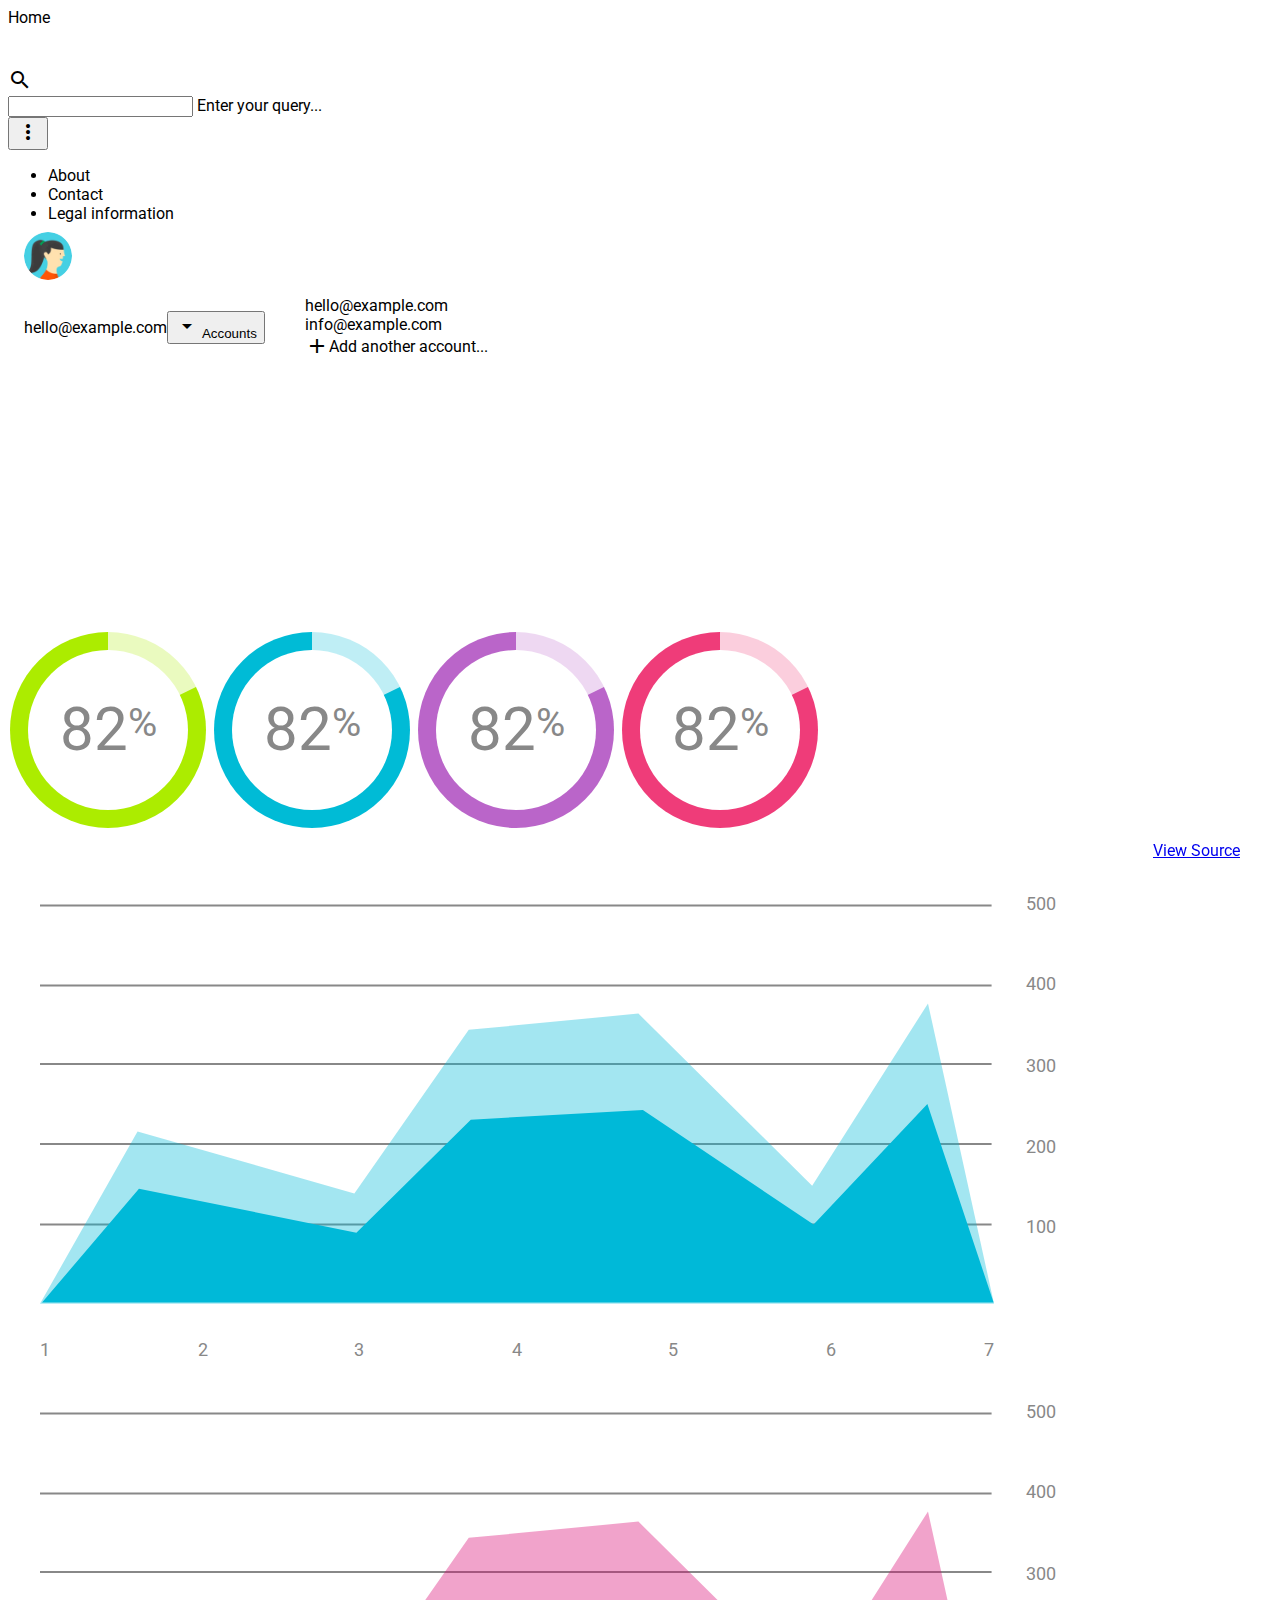
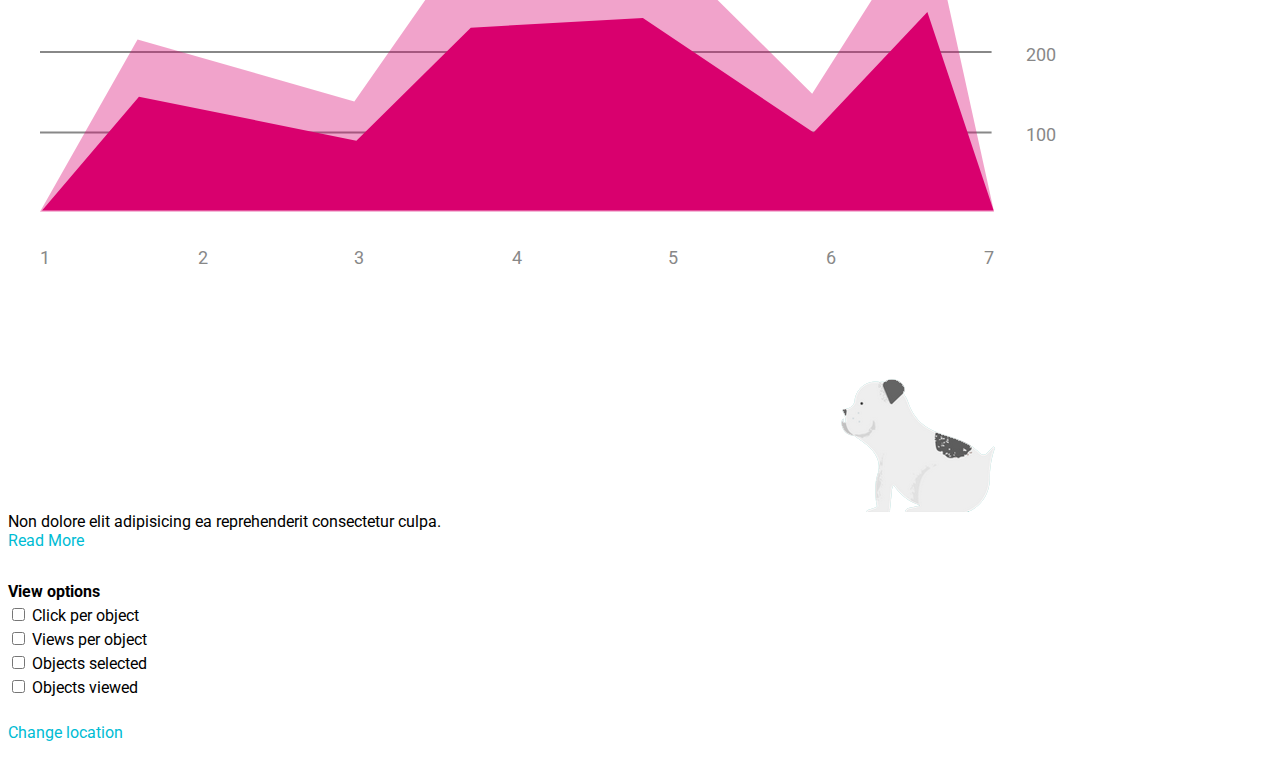
<file: mdl-template-dashboard_orig/index.html>
<!doctype html>
<!--
  Material Design Lite
  Copyright 2015 Google Inc. All rights reserved.

  Licensed under the Apache License, Version 2.0 (the "License");
  you may not use this file except in compliance with the License.
  You may obtain a copy of the License at

      https://www.apache.org/licenses/LICENSE-2.0

  Unless required by applicable law or agreed to in writing, software
  distributed under the License is distributed on an "AS IS" BASIS,
  WITHOUT WARRANTIES OR CONDITIONS OF ANY KIND, either express or implied.
  See the License for the specific language governing permissions and
  limitations under the License
-->
<html lang="en">
  <head>
    <meta charset="utf-8">
    <meta http-equiv="X-UA-Compatible" content="IE=edge">
    <meta name="description" content="A front-end template that helps you build fast, modern mobile web apps.">
    <meta name="viewport" content="width=device-width, initial-scale=1.0, minimum-scale=1.0">
    <title>Material Design Lite</title>

    <!-- Add to homescreen for Chrome on Android -->
    <meta name="mobile-web-app-capable" content="yes">
    <link rel="icon" sizes="192x192" href="images/android-desktop.png">

    <!-- Add to homescreen for Safari on iOS -->
    <meta name="apple-mobile-web-app-capable" content="yes">
    <meta name="apple-mobile-web-app-status-bar-style" content="black">
    <meta name="apple-mobile-web-app-title" content="Material Design Lite">
    <link rel="apple-touch-icon-precomposed" href="images/ios-desktop.png">

    <!-- Tile icon for Win8 (144x144 + tile color) -->
    <meta name="msapplication-TileImage" content="images/touch/ms-touch-icon-144x144-precomposed.png">
    <meta name="msapplication-TileColor" content="#3372DF">

    <link rel="shortcut icon" href="images/favicon.png">

    <!-- SEO: If your mobile URL is different from the desktop URL, add a canonical link to the desktop page https://developers.google.com/webmasters/smartphone-sites/feature-phones -->
    <!--
    <link rel="canonical" href="http://www.example.com/">
    -->

    <link rel="stylesheet" href="https://fonts.googleapis.com/css?family=Roboto:regular,bold,italic,thin,light,bolditalic,black,medium&amp;lang=en">
    <link rel="stylesheet" href="https://fonts.googleapis.com/icon?family=Material+Icons">
    <link rel="stylesheet" href="https://code.getmdl.io/1.1.3/material.cyan-light_blue.min.css">
    <link rel="stylesheet" href="styles.css">
    <style>
    #view-source {
      position: fixed;
      display: block;
      right: 0;
      bottom: 0;
      margin-right: 40px;
      margin-bottom: 40px;
      z-index: 900;
    }
    </style>
  </head>
  <body>
    <div class="demo-layout mdl-layout mdl-js-layout mdl-layout--fixed-drawer mdl-layout--fixed-header">
      <header class="demo-header mdl-layout__header mdl-color--grey-100 mdl-color-text--grey-600">
        <div class="mdl-layout__header-row">
          <span class="mdl-layout-title">Home</span>
          <div class="mdl-layout-spacer"></div>
          <div class="mdl-textfield mdl-js-textfield mdl-textfield--expandable">
            <label class="mdl-button mdl-js-button mdl-button--icon" for="search">
              <i class="material-icons">search</i>
            </label>
            <div class="mdl-textfield__expandable-holder">
              <input class="mdl-textfield__input" type="text" id="search">
              <label class="mdl-textfield__label" for="search">Enter your query...</label>
            </div>
          </div>
          <button class="mdl-button mdl-js-button mdl-js-ripple-effect mdl-button--icon" id="hdrbtn">
            <i class="material-icons">more_vert</i>
          </button>
          <ul class="mdl-menu mdl-js-menu mdl-js-ripple-effect mdl-menu--bottom-right" for="hdrbtn">
            <li class="mdl-menu__item">About</li>
            <li class="mdl-menu__item">Contact</li>
            <li class="mdl-menu__item">Legal information</li>
          </ul>
        </div>
      </header>
      <div class="demo-drawer mdl-layout__drawer mdl-color--blue-grey-900 mdl-color-text--blue-grey-50">
        <header class="demo-drawer-header">
          <img src="images/user.jpg" class="demo-avatar">
          <div class="demo-avatar-dropdown">
            <span>hello@example.com</span>
            <div class="mdl-layout-spacer"></div>
            <button id="accbtn" class="mdl-button mdl-js-button mdl-js-ripple-effect mdl-button--icon">
              <i class="material-icons" role="presentation">arrow_drop_down</i>
              <span class="visuallyhidden">Accounts</span>
            </button>
            <ul class="mdl-menu mdl-menu--bottom-right mdl-js-menu mdl-js-ripple-effect" for="accbtn">
              <li class="mdl-menu__item">hello@example.com</li>
              <li class="mdl-menu__item">info@example.com</li>
              <li class="mdl-menu__item"><i class="material-icons">add</i>Add another account...</li>
            </ul>
          </div>
        </header>
        <nav class="demo-navigation mdl-navigation mdl-color--blue-grey-800">
          <a class="mdl-navigation__link" href=""><i class="mdl-color-text--blue-grey-400 material-icons" role="presentation">home</i>Home</a>
          <a class="mdl-navigation__link" href=""><i class="mdl-color-text--blue-grey-400 material-icons" role="presentation">inbox</i>Inbox</a>
          <a class="mdl-navigation__link" href=""><i class="mdl-color-text--blue-grey-400 material-icons" role="presentation">delete</i>Trash</a>
          <a class="mdl-navigation__link" href=""><i class="mdl-color-text--blue-grey-400 material-icons" role="presentation">report</i>Spam</a>
          <a class="mdl-navigation__link" href=""><i class="mdl-color-text--blue-grey-400 material-icons" role="presentation">forum</i>Forums</a>
          <a class="mdl-navigation__link" href=""><i class="mdl-color-text--blue-grey-400 material-icons" role="presentation">flag</i>Updates</a>
          <a class="mdl-navigation__link" href=""><i class="mdl-color-text--blue-grey-400 material-icons" role="presentation">local_offer</i>Promos</a>
          <a class="mdl-navigation__link" href=""><i class="mdl-color-text--blue-grey-400 material-icons" role="presentation">shopping_cart</i>Purchases</a>
          <a class="mdl-navigation__link" href=""><i class="mdl-color-text--blue-grey-400 material-icons" role="presentation">people</i>Social</a>
          <div class="mdl-layout-spacer"></div>
          <a class="mdl-navigation__link" href=""><i class="mdl-color-text--blue-grey-400 material-icons" role="presentation">help_outline</i><span class="visuallyhidden">Help</span></a>
        </nav>
      </div>
      <main class="mdl-layout__content mdl-color--grey-100">
        <div class="mdl-grid demo-content">
          <div class="demo-charts mdl-color--white mdl-shadow--2dp mdl-cell mdl-cell--12-col mdl-grid">
            <svg fill="currentColor" width="200px" height="200px" viewBox="0 0 1 1" class="demo-chart mdl-cell mdl-cell--4-col mdl-cell--3-col-desktop">
              <use xlink:href="#piechart" mask="url(#piemask)" />
              <text x="0.5" y="0.5" font-family="Roboto" font-size="0.3" fill="#888" text-anchor="middle" dy="0.1">82<tspan font-size="0.2" dy="-0.07">%</tspan></text>
            </svg>
            <svg fill="currentColor" width="200px" height="200px" viewBox="0 0 1 1" class="demo-chart mdl-cell mdl-cell--4-col mdl-cell--3-col-desktop">
              <use xlink:href="#piechart" mask="url(#piemask)" />
              <text x="0.5" y="0.5" font-family="Roboto" font-size="0.3" fill="#888" text-anchor="middle" dy="0.1">82<tspan dy="-0.07" font-size="0.2">%</tspan></text>
            </svg>
            <svg fill="currentColor" width="200px" height="200px" viewBox="0 0 1 1" class="demo-chart mdl-cell mdl-cell--4-col mdl-cell--3-col-desktop">
              <use xlink:href="#piechart" mask="url(#piemask)" />
              <text x="0.5" y="0.5" font-family="Roboto" font-size="0.3" fill="#888" text-anchor="middle" dy="0.1">82<tspan dy="-0.07" font-size="0.2">%</tspan></text>
            </svg>
            <svg fill="currentColor" width="200px" height="200px" viewBox="0 0 1 1" class="demo-chart mdl-cell mdl-cell--4-col mdl-cell--3-col-desktop">
              <use xlink:href="#piechart" mask="url(#piemask)" />
              <text x="0.5" y="0.5" font-family="Roboto" font-size="0.3" fill="#888" text-anchor="middle" dy="0.1">82<tspan dy="-0.07" font-size="0.2">%</tspan></text>
            </svg>
          </div>
          <div class="demo-graphs mdl-shadow--2dp mdl-color--white mdl-cell mdl-cell--8-col">
            <svg fill="currentColor" viewBox="0 0 500 250" class="demo-graph">
              <use xlink:href="#chart" />
            </svg>
            <svg fill="currentColor" viewBox="0 0 500 250" class="demo-graph">
              <use xlink:href="#chart" />
            </svg>
          </div>
          <div class="demo-cards mdl-cell mdl-cell--4-col mdl-cell--8-col-tablet mdl-grid mdl-grid--no-spacing">
            <div class="demo-updates mdl-card mdl-shadow--2dp mdl-cell mdl-cell--4-col mdl-cell--4-col-tablet mdl-cell--12-col-desktop">
              <div class="mdl-card__title mdl-card--expand mdl-color--teal-300">
                <h2 class="mdl-card__title-text">Updates</h2>
              </div>
              <div class="mdl-card__supporting-text mdl-color-text--grey-600">
                Non dolore elit adipisicing ea reprehenderit consectetur culpa.
              </div>
              <div class="mdl-card__actions mdl-card--border">
                <a href="#" class="mdl-button mdl-js-button mdl-js-ripple-effect">Read More</a>
              </div>
            </div>
            <div class="demo-separator mdl-cell--1-col"></div>
            <div class="demo-options mdl-card mdl-color--deep-purple-500 mdl-shadow--2dp mdl-cell mdl-cell--4-col mdl-cell--3-col-tablet mdl-cell--12-col-desktop">
              <div class="mdl-card__supporting-text mdl-color-text--blue-grey-50">
                <h3>View options</h3>
                <ul>
                  <li>
                    <label for="chkbox1" class="mdl-checkbox mdl-js-checkbox mdl-js-ripple-effect">
                      <input type="checkbox" id="chkbox1" class="mdl-checkbox__input">
                      <span class="mdl-checkbox__label">Click per object</span>
                    </label>
                  </li>
                  <li>
                    <label for="chkbox2" class="mdl-checkbox mdl-js-checkbox mdl-js-ripple-effect">
                      <input type="checkbox" id="chkbox2" class="mdl-checkbox__input">
                      <span class="mdl-checkbox__label">Views per object</span>
                    </label>
                  </li>
                  <li>
                    <label for="chkbox3" class="mdl-checkbox mdl-js-checkbox mdl-js-ripple-effect">
                      <input type="checkbox" id="chkbox3" class="mdl-checkbox__input">
                      <span class="mdl-checkbox__label">Objects selected</span>
                    </label>
                  </li>
                  <li>
                    <label for="chkbox4" class="mdl-checkbox mdl-js-checkbox mdl-js-ripple-effect">
                      <input type="checkbox" id="chkbox4" class="mdl-checkbox__input">
                      <span class="mdl-checkbox__label">Objects viewed</span>
                    </label>
                  </li>
                </ul>
              </div>
              <div class="mdl-card__actions mdl-card--border">
                <a href="#" class="mdl-button mdl-js-button mdl-js-ripple-effect mdl-color-text--blue-grey-50">Change location</a>
                <div class="mdl-layout-spacer"></div>
                <i class="material-icons">location_on</i>
              </div>
            </div>
          </div>
        </div>
      </main>
    </div>
      <svg xmlns="http://www.w3.org/2000/svg" xmlns:xlink="http://www.w3.org/1999/xlink" version="1.1" style="position: fixed; left: -1000px; height: -1000px;">
        <defs>
          <mask id="piemask" maskContentUnits="objectBoundingBox">
            <circle cx=0.5 cy=0.5 r=0.49 fill="white" />
            <circle cx=0.5 cy=0.5 r=0.40 fill="black" />
          </mask>
          <g id="piechart">
            <circle cx=0.5 cy=0.5 r=0.5 />
            <path d="M 0.5 0.5 0.5 0 A 0.5 0.5 0 0 1 0.95 0.28 z" stroke="none" fill="rgba(255, 255, 255, 0.75)" />
          </g>
        </defs>
      </svg>
      <svg version="1.1" xmlns="http://www.w3.org/2000/svg" xmlns:xlink="http://www.w3.org/1999/xlink" viewBox="0 0 500 250" style="position: fixed; left: -1000px; height: -1000px;">
        <defs>
          <g id="chart">
            <g id="Gridlines">
              <line fill="#888888" stroke="#888888" stroke-miterlimit="10" x1="0" y1="27.3" x2="468.3" y2="27.3" />
              <line fill="#888888" stroke="#888888" stroke-miterlimit="10" x1="0" y1="66.7" x2="468.3" y2="66.7" />
              <line fill="#888888" stroke="#888888" stroke-miterlimit="10" x1="0" y1="105.3" x2="468.3" y2="105.3" />
              <line fill="#888888" stroke="#888888" stroke-miterlimit="10" x1="0" y1="144.7" x2="468.3" y2="144.7" />
              <line fill="#888888" stroke="#888888" stroke-miterlimit="10" x1="0" y1="184.3" x2="468.3" y2="184.3" />
            </g>
            <g id="Numbers">
              <text transform="matrix(1 0 0 1 485 29.3333)" fill="#888888" font-family="'Roboto'" font-size="9">500</text>
              <text transform="matrix(1 0 0 1 485 69)" fill="#888888" font-family="'Roboto'" font-size="9">400</text>
              <text transform="matrix(1 0 0 1 485 109.3333)" fill="#888888" font-family="'Roboto'" font-size="9">300</text>
              <text transform="matrix(1 0 0 1 485 149)" fill="#888888" font-family="'Roboto'" font-size="9">200</text>
              <text transform="matrix(1 0 0 1 485 188.3333)" fill="#888888" font-family="'Roboto'" font-size="9">100</text>
              <text transform="matrix(1 0 0 1 0 249.0003)" fill="#888888" font-family="'Roboto'" font-size="9">1</text>
              <text transform="matrix(1 0 0 1 78 249.0003)" fill="#888888" font-family="'Roboto'" font-size="9">2</text>
              <text transform="matrix(1 0 0 1 154.6667 249.0003)" fill="#888888" font-family="'Roboto'" font-size="9">3</text>
              <text transform="matrix(1 0 0 1 232.1667 249.0003)" fill="#888888" font-family="'Roboto'" font-size="9">4</text>
              <text transform="matrix(1 0 0 1 309 249.0003)" fill="#888888" font-family="'Roboto'" font-size="9">5</text>
              <text transform="matrix(1 0 0 1 386.6667 249.0003)" fill="#888888" font-family="'Roboto'" font-size="9">6</text>
              <text transform="matrix(1 0 0 1 464.3333 249.0003)" fill="#888888" font-family="'Roboto'" font-size="9">7</text>
            </g>
            <g id="Layer_5">
              <polygon opacity="0.36" stroke-miterlimit="10" points="0,223.3 48,138.5 154.7,169 211,88.5
              294.5,80.5 380,165.2 437,75.5 469.5,223.3 	"/>
            </g>
            <g id="Layer_4">
              <polygon stroke-miterlimit="10" points="469.3,222.7 1,222.7 48.7,166.7 155.7,188.3 212,132.7
              296.7,128 380.7,184.3 436.7,125 	"/>
            </g>
          </g>
        </defs>
      </svg>
      <a href="https://github.com/google/material-design-lite/blob/master/templates/dashboard/" target="_blank" id="view-source" class="mdl-button mdl-js-button mdl-button--raised mdl-js-ripple-effect mdl-button--colored mdl-color-text--white">View Source</a>
    <script src="https://code.getmdl.io/1.1.3/material.min.js"></script>
  </body>
</html>
</file>
<file: mdl-template-dashboard_orig/styles.css>
/**
 * Copyright 2015 Google Inc. All Rights Reserved.
 *
 * Licensed under the Apache License, Version 2.0 (the "License");
 * you may not use this file except in compliance with the License.
 * You may obtain a copy of the License at
 *
 *      http://www.apache.org/licenses/LICENSE-2.0
 *
 * Unless required by applicable law or agreed to in writing, software
 * distributed under the License is distributed on an "AS IS" BASIS,
 * WITHOUT WARRANTIES OR CONDITIONS OF ANY KIND, either express or implied.
 * See the License for the specific language governing permissions and
 * limitations under the License.
 */

html, body {
  font-family: 'Roboto', 'Helvetica', sans-serif;
}
.demo-avatar {
  width: 48px;
  height: 48px;
  border-radius: 24px;
}
.demo-layout .demo-header .mdl-textfield {
  padding: 0px;
  margin-top: 41px;
}
.demo-layout .demo-header .mdl-textfield .mdl-textfield__expandable-holder {
  bottom: 19px;
}
.demo-layout .mdl-layout__header .mdl-layout__drawer-button {
  color: rgba(0, 0, 0, 0.54);
}
.mdl-layout__drawer .avatar {
  margin-bottom: 16px;
}
.demo-drawer {
  border: none;
}
/* iOS Safari specific workaround */
.demo-drawer .mdl-menu__container {
  z-index: -1;
}
.demo-drawer .demo-navigation {
  z-index: -2;
}
/* END iOS Safari specific workaround */
.demo-drawer .mdl-menu .mdl-menu__item {
  display: -webkit-flex;
  display: -ms-flexbox;
  display: flex;
  -webkit-align-items: center;
      -ms-flex-align: center;
          align-items: center;
}
.demo-drawer-header {
  box-sizing: border-box;
  display: -webkit-flex;
  display: -ms-flexbox;
  display: flex;
  -webkit-flex-direction: column;
      -ms-flex-direction: column;
          flex-direction: column;
  -webkit-justify-content: flex-end;
      -ms-flex-pack: end;
          justify-content: flex-end;
  padding: 16px;
  height: 151px;
}
.demo-avatar-dropdown {
  display: -webkit-flex;
  display: -ms-flexbox;
  display: flex;
  position: relative;
  -webkit-flex-direction: row;
      -ms-flex-direction: row;
          flex-direction: row;
  -webkit-align-items: center;
      -ms-flex-align: center;
          align-items: center;
  width: 100%;
}

.demo-navigation {
  -webkit-flex-grow: 1;
      -ms-flex-positive: 1;
          flex-grow: 1;
}
.demo-layout .demo-navigation .mdl-navigation__link {
  display: -webkit-flex !important;
  display: -ms-flexbox !important;
  display: flex !important;
  -webkit-flex-direction: row;
      -ms-flex-direction: row;
          flex-direction: row;
  -webkit-align-items: center;
      -ms-flex-align: center;
          align-items: center;
  color: rgba(255, 255, 255, 0.56);
  font-weight: 500;
}
.demo-layout .demo-navigation .mdl-navigation__link:hover {
  background-color: #00BCD4;
  color: #37474F;
}
.demo-navigation .mdl-navigation__link .material-icons {
  font-size: 24px;
  color: rgba(255, 255, 255, 0.56);
  margin-right: 32px;
}

.demo-content {
  max-width: 1080px;
}

.demo-charts {
  -webkit-align-items: center;
      -ms-flex-align: center;
              -ms-grid-row-align: center;
          align-items: center;
}
.demo-chart:nth-child(1) {
  color: #ACEC00;
}
.demo-chart:nth-child(2) {
  color: #00BBD6;
}
.demo-chart:nth-child(3) {
  color: #BA65C9;
}
.demo-chart:nth-child(4) {
  color: #EF3C79;
}
.demo-graphs {
  padding: 16px 32px;
  display: -webkit-flex;
  display: -ms-flexbox;
  display: flex;
  -webkit-flex-direction: column;
      -ms-flex-direction: column;
          flex-direction: column;
  -webkit-align-items: stretch;
      -ms-flex-align: stretch;
          align-items: stretch;
}
/* TODO: Find a proper solution to have the graphs
 * not float around outside their container in IE10/11.
 * Using a browserhacks.com solution for now.
 */
_:-ms-input-placeholder, :root .demo-graphs {
  min-height: 664px;
}
_:-ms-input-placeholder, :root .demo-graph {
  max-height: 300px;
}
/* TODO end */
.demo-graph:nth-child(1) {
  color: #00b9d8;
}
.demo-graph:nth-child(2) {
  color: #d9006e;
}

.demo-cards {
  -webkit-align-items: flex-start;
      -ms-flex-align: start;
              -ms-grid-row-align: flex-start;
          align-items: flex-start;
  -webkit-align-content: flex-start;
      -ms-flex-line-pack: start;
          align-content: flex-start;
}
.demo-cards .demo-separator {
  height: 32px;
}
.demo-cards .mdl-card__title.mdl-card__title {
  color: white;
  font-size: 24px;
  font-weight: 400;
}
.demo-cards ul {
  padding: 0;
}
.demo-cards h3 {
  font-size: 1em;
}
.demo-updates .mdl-card__title {
  min-height: 200px;
  background-image: url('images/dog.png');
  background-position: 90% 100%;
  background-repeat: no-repeat;
}
.demo-cards .mdl-card__actions a {
  color: #00BCD4;
  text-decoration: none;
}

.demo-options h3 {
  margin: 0;
}
.demo-options .mdl-checkbox__box-outline {
  border-color: rgba(255, 255, 255, 0.89);
}
.demo-options ul {
  margin: 0;
  list-style-type: none;
}
.demo-options li {
  margin: 4px 0;
}
.demo-options .material-icons {
  color: rgba(255, 255, 255, 0.89);
}
.demo-options .mdl-card__actions {
  height: 64px;
  display: -webkit-flex;
  display: -ms-flexbox;
  display: flex;
  box-sizing: border-box;
  -webkit-align-items: center;
      -ms-flex-align: center;
          align-items: center;
}
</file>
